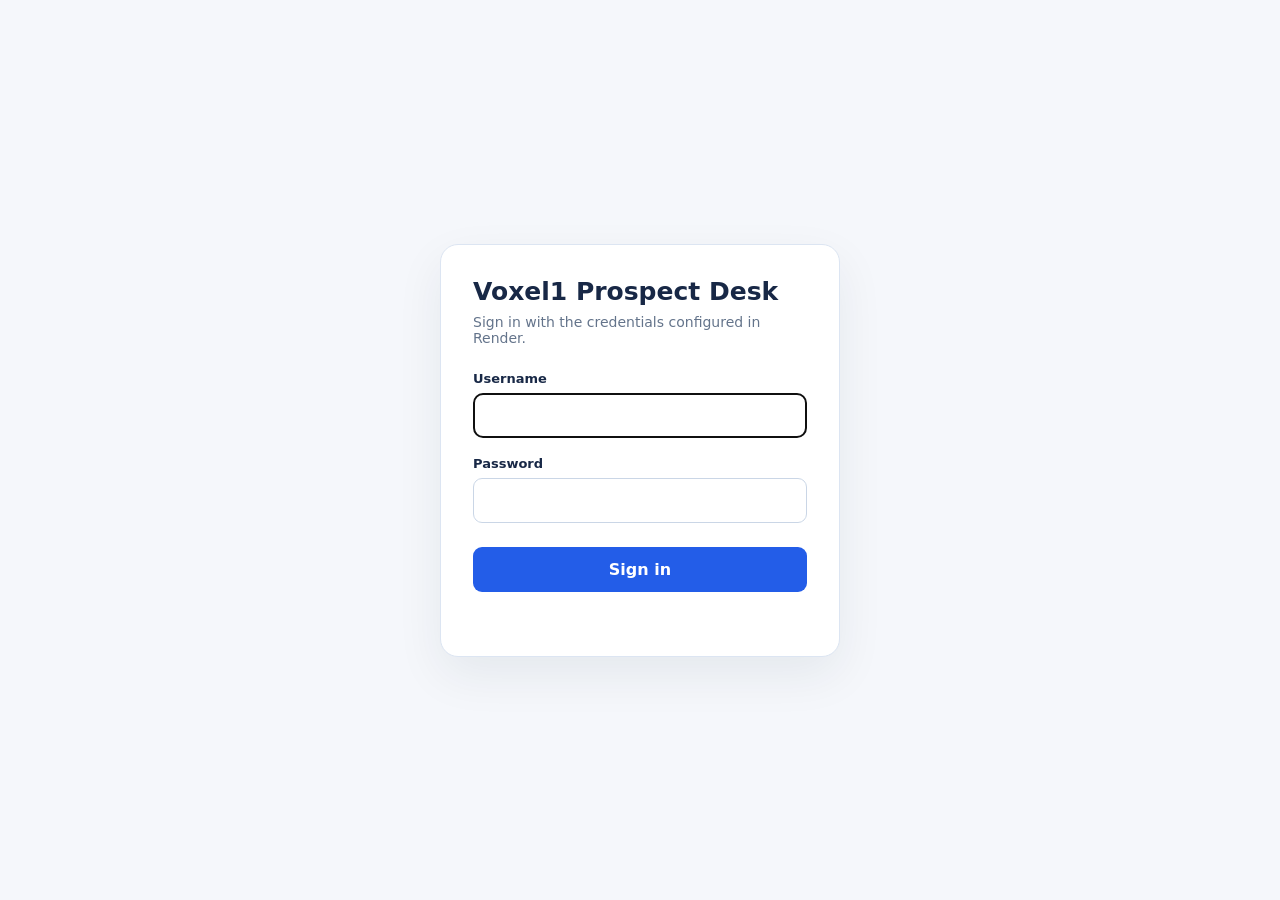
<file: web/login.html>
<!doctype html>
<html lang="en">
<head>
  <meta charset="utf-8">
  <meta name="viewport" content="width=device-width, initial-scale=1">
  <title>Sign in | Voxel1 Prospect Desk</title>
  <style>
    :root { font-family: system-ui, sans-serif; color: #182846; background: #f5f7fb; }
    * { box-sizing: border-box; }
    body { min-height: 100vh; margin: 0; display: grid; place-items: center; padding: 20px; }
    main { width: min(100%, 400px); background: white; border: 1px solid #dce5f2; border-radius: 18px; padding: 32px; box-shadow: 0 18px 48px #15243b12; }
    h1 { font-size: 25px; margin: 0 0 8px; }
    p { color: #64748b; margin: 0 0 25px; font-size: 14px; }
    label { display: block; font-weight: 700; font-size: 13px; margin: 18px 0 7px; }
    input { width: 100%; border: 1px solid #cad6e6; border-radius: 9px; padding: 12px; font: inherit; }
    button { width: 100%; margin-top: 24px; border: 0; border-radius: 9px; background: #235de8; color: white; padding: 13px; font: inherit; font-weight: 700; cursor: pointer; }
    button:disabled { opacity: .6; cursor: wait; }
    #error { color: #b42318; min-height: 20px; margin: 12px 0 0; }
  </style>
</head>
<body>
  <main>
    <h1>Voxel1 Prospect Desk</h1>
    <p>Sign in with the credentials configured in Render.</p>
    <form id="login">
      <label for="username">Username</label>
      <input id="username" name="username" autocomplete="username" required autofocus>
      <label for="password">Password</label>
      <input id="password" name="password" type="password" autocomplete="current-password" required>
      <button type="submit">Sign in</button>
      <div id="error" role="alert"></div>
    </form>
  </main>
  <script>
    document.querySelector("#login").addEventListener("submit", async (event) => {
      event.preventDefault();
      const form = event.currentTarget;
      const button = form.querySelector("button");
      const error = document.querySelector("#error");
      button.disabled = true;
      error.textContent = "";
      try {
        const response = await fetch("/api/login", {
          method: "POST", credentials: "same-origin", headers: {"Content-Type": "application/json"},
          body: JSON.stringify({username: form.elements.namedItem("username").value, password: form.elements.namedItem("password").value})
        });
        if (!response.ok) {
          const result = await response.json();
          throw new Error(result.error || "Could not sign in.");
        }
        location.replace("/");
      } catch (cause) {
        error.textContent = cause.message;
        button.disabled = false;
      }
    });
  </script>
</body>
</html>
</file>
